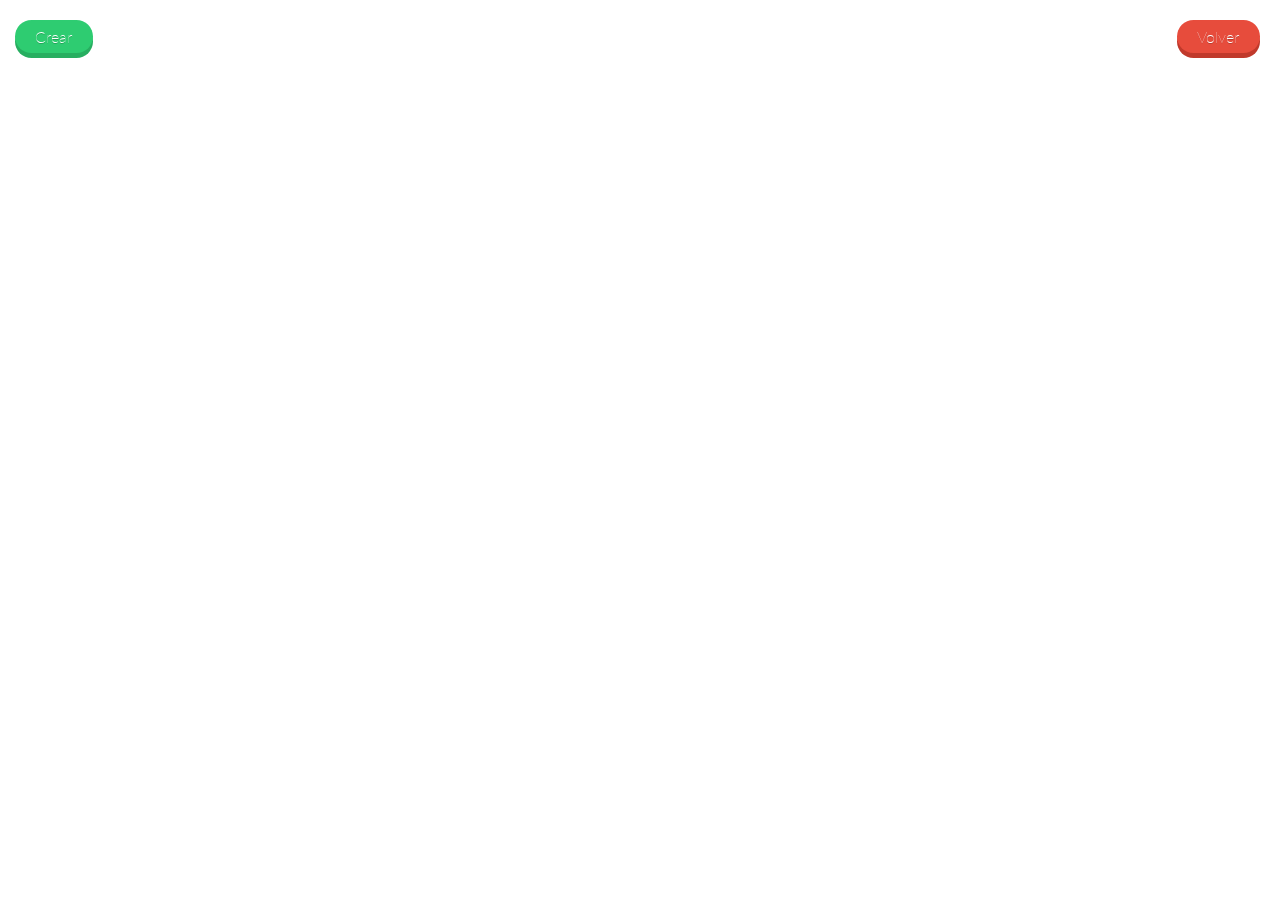
<file: cosmic.html>
<!DOCTYPE html>
<html lang="en">
<head>
    <meta charset="UTF-8">
    <meta name="viewport" content="width=device-width, initial-scale=1.0">
    <title>Cosmic overlay</title>
    <link rel="preconnect" href="https://fonts.googleapis.com">
    <link rel="preconnect" href="https://fonts.gstatic.com" crossorigin>
    <link href="https://fonts.googleapis.com/css2?family=Lato:ital,wght@0,100;0,300;0,400;0,700;0,900;1,100;1,300;1,400;1,700;1,900&display=swap" rel="stylesheet">
    
    <link rel="stylesheet" href="style.css">

</head>
<body>
    <div class="btn verde" onclick="generate()"><p>Crear</p></div>
    <div class="btn rojo"><a href="./index.html"><p>Volver</p></a></div>
    <canvas class="canvas" width="400" height="700" id="cosmic"></canvas>

                           

</body>



<script src="cosmic.js"></script>

</html>
</file>
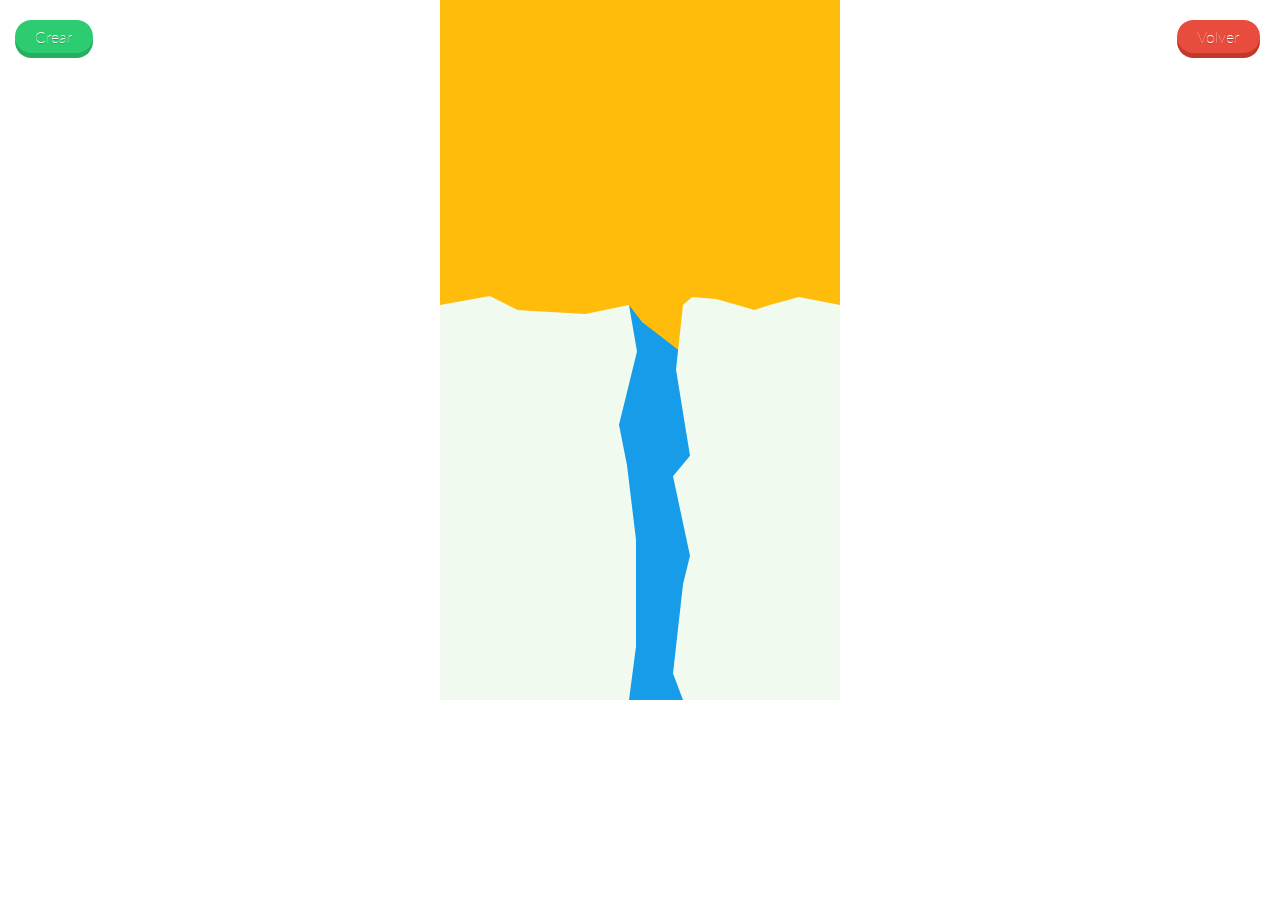
<file: gap.html>
<!DOCTYPE html>
<html lang="en">
<head>
    <meta charset="UTF-8">
    <meta name="viewport" content="width=device-width, initial-scale=1.0">
    <title>The gap</title>
    <link rel="preconnect" href="https://fonts.googleapis.com">
    <link rel="preconnect" href="https://fonts.gstatic.com" crossorigin>
    <link href="https://fonts.googleapis.com/css2?family=Lato:ital,wght@0,100;0,300;0,400;0,700;0,900;1,100;1,300;1,400;1,700;1,900&display=swap" rel="stylesheet">
    
    <link rel="stylesheet" href="style.css">

</head>
<body>
    <div class="btn verde" onclick="location.reload()"><p>Crear</p></div>
    <div class="btn rojo"><a href="./index.html"><p>Volver</p></a></div>
    <canvas class="canvas" width="400" height="700" id="gap"></canvas>

                           

</body>



<script src="thegap.js"></script>

</html>
</file>
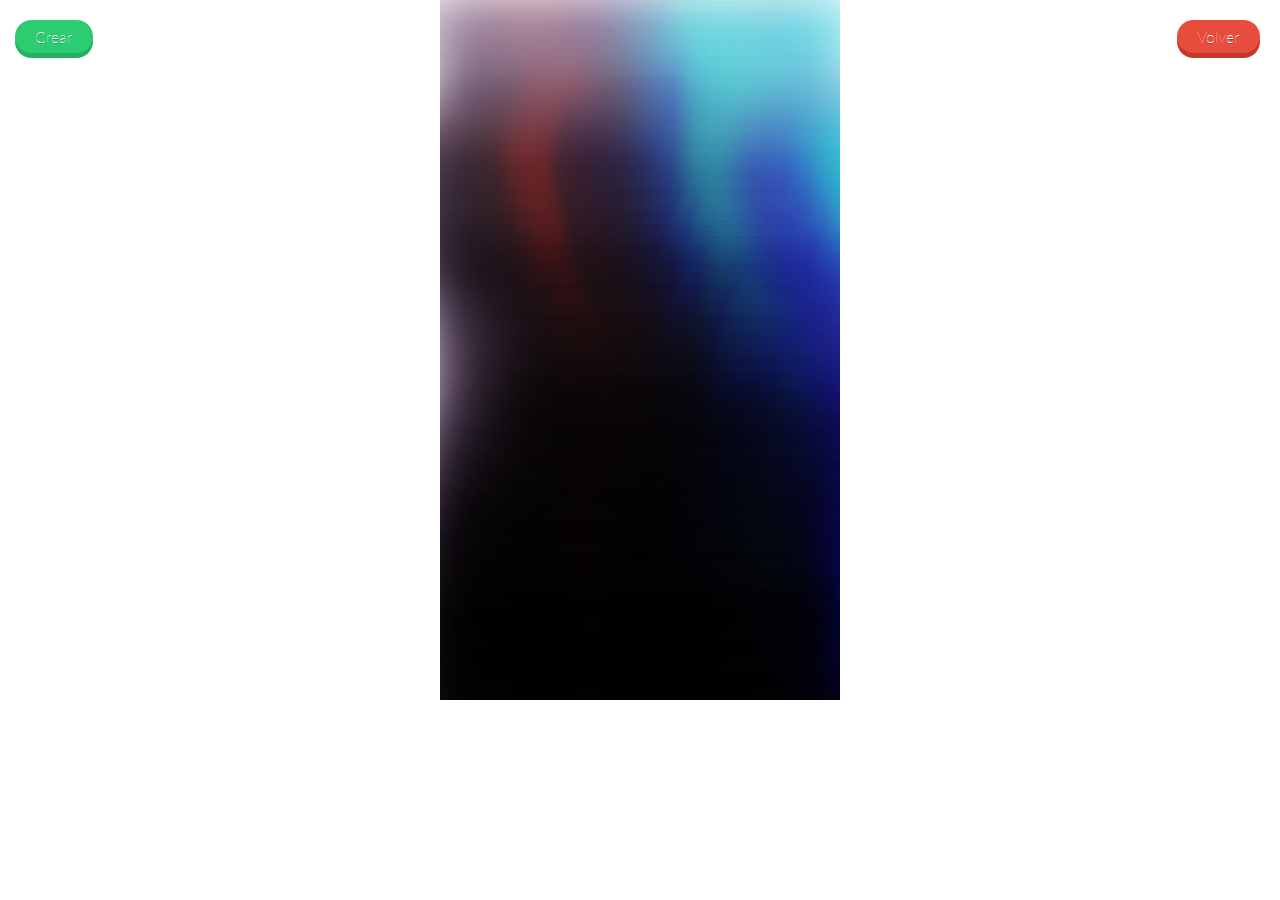
<file: nltb.html>
<!DOCTYPE html>
<html lang="en">
<head>
    <meta charset="UTF-8">
    <meta name="viewport" content="width=device-width, initial-scale=1.0">
    <title>Nothing left to burn</title>
    <link rel="preconnect" href="https://fonts.googleapis.com">
    <link rel="preconnect" href="https://fonts.gstatic.com" crossorigin>
    <link href="https://fonts.googleapis.com/css2?family=Lato:ital,wght@0,100;0,300;0,400;0,700;0,900;1,100;1,300;1,400;1,700;1,900&display=swap" rel="stylesheet">
    
    <link rel="stylesheet" href="style.css">

</head>
<body>
    <div class="btn verde" onclick="location.reload()"><p>Crear</p></div>
    <div class="btn rojo"><a href="./index.html"><p>Volver</p></a></div>
    <canvas class="canvas" width="400" height="700" id="nltb"></canvas>

                           

</body>



<script src="nltb.js"></script>

</html>
</file>
<file: style.css>
*{
        margin: 0;
        padding: 0;
        text-decoration: none;
        font-family: "Lato", sans-serif;
        font-weight: 100;
        font-style: normal;
        
        
    }

    h1{
     
      text-align: center;
      margin-top: 1rem;
      margin-bottom: 1rem;
    }

    .texto{
      text-align: center;
     
    }
    .unrem{
      margin-bottom: 1rem;
    }

    .negrita{
      font-weight: 500;

    }

    .descripcion{
      margin-bottom: 1rem;
    }



    body{
        
        display: flex;
        flex-direction: column;
        align-items: center;
    }

    a{
      color: #FFF;
    }
    
   
.btn{
        
      text-shadow: 0px 1px rgba(0, 0, 0, 0.2);
			text-align:center;
			text-decoration: none;
      font-family: 'Helvetica Neue', Helvetica, sans-serif;
      display:inline-block;
			color: #FFF;
			background: #7F8C8D;
			padding: 7px 20px;
			white-space: nowrap;
			-webkit-border-radius: 5px;
			-moz-border-radius: 5px;
			border-radius: 100px;
			margin: 10px 5px;
			-webkit-transition: all 0.2s ease-in-out;
			-ms-transition: all 0.2s ease-in-out;
			-moz-transition: all 0.2s ease-in-out;
			-o-transition: all 0.2s ease-in-out;
			transition: all 0.2s ease-in-out;
}


.rojo{
  position: fixed;
  top: 10px;
  right: 15px;
  background: #E74C3C;
  box-shadow: 0px 5px 0px 0px #C0392B;
}

.rojo:hover{
  background: #ff5242;
}

.rojo:active{
  box-shadow: 0px 2px 0px 0px #C0392B;
}
   


.verde{
  position: fixed;
  top: 10px;
  left: 10px;
  background: #2ECC71;
  box-shadow: 0px 5px 0px 0px #27AE60;
}

.verde:hover{
  background: #32db78;
}

.verde:active{
  box-shadow: 0px 2px 0px 0px #27AE60;
}





  .hoh {
      width: 400px;  /* Escala visual */
      height: 600px; /* Escala visual */
  }

  .galeria{

    display: flex;  
    flex-wrap: wrap; 
    gap: 10px; 
    justify-content: space-between; 
  }
  
  .galeria div {
    flex: 1 1 calc(15% - 10px); 
    box-sizing: border-box;
  }

  
  .galeria img {
    width: 100%;  
    height: auto; 
    border-radius: 8px; 
  }
  
  
  .galeria a {
    display: block; 
    overflow: hidden; 
  }
  
  @media (max-width: 768px) {
    .galeria div {
      flex: 1 1 calc(50% - 10px);  
    }
  }
</file>
